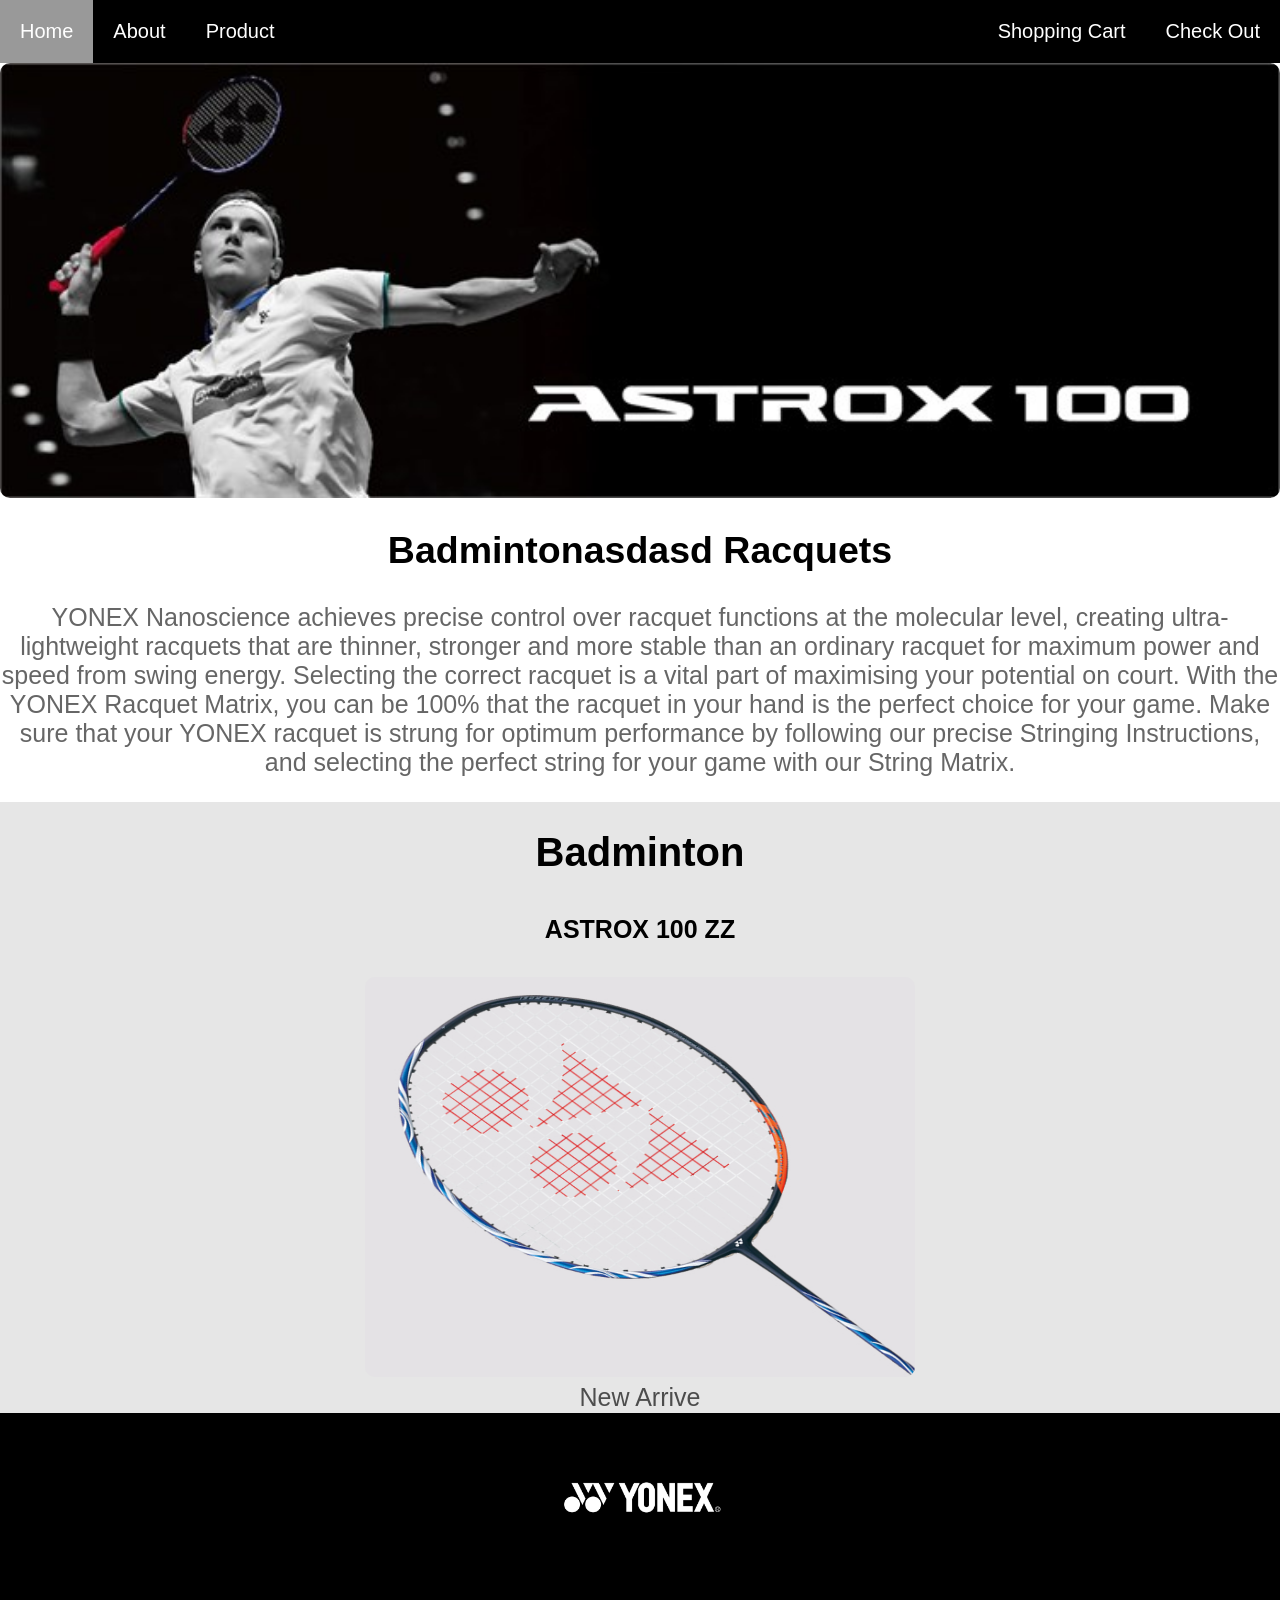
<file: Main Page/index.html>
<!DOCTYPE htm>
<head>
<title>Project</title>
<link rel="stylesheet" type="text/css" href="home.css">
</head>
<body>

<div class="navigation">
  <a href="file:///C:/Users/User/OneDrive/%E6%A1%8C%E9%9D%A2/Project/User%20Interface/Main%20Page/index.html" class="home" style="float:left">Home</a>
  <a href="file:///C:/Users/User/OneDrive/%E6%A1%8C%E9%9D%A2/Project/User%20Interface/About%20Us/About%20Us.html" style="float:left" >About</a>
  <a href="file:///C:/Users/User/OneDrive/%E6%A1%8C%E9%9D%A2/Project/User%20Interface/Product%20detail/Product%20Detail.html" style="float:left">Product</a>
  <a href="file:///C:/Users/User/OneDrive/%E6%A1%8C%E9%9D%A2/Project/User%20Interface/Check%20Out/CheckOut.html" style="float:right">Check Out</a>
  <a href="file:///C:/Users/User/OneDrive/%E6%A1%8C%E9%9D%A2/Project/User%20Interface/Shopping%20Cart/Shopping%20Cart.html" style="float:right">Shopping Cart</a>

</div>

<a href="file:///C:/Users/User/OneDrive/%E6%A1%8C%E9%9D%A2/Project/User%20Interface/Product%20detail/Product%20Detail.html"><img src="badminton2.jpg" style="width: 100%;"></a>

<h2>Badmintonasdasd Racquets</h2>

<p><font color="#666666">YONEX Nanoscience achieves precise control over racquet functions at the molecular level, creating ultra-lightweight racquets that are thinner, stronger and more stable than an ordinary racquet for maximum power and speed from swing energy.

Selecting the correct racquet is a vital part of maximising your potential on court. With the YONEX Racquet Matrix, you can be 100% that the racquet in your hand is the perfect choice for your game.

Make sure that your YONEX racquet is strung for optimum performance by following our precise Stringing Instructions, and selecting the perfect string for your game with our String Matrix.
</p></font>


  <div class="column">

  <h1 style="font-size:40px;">Badminton</p></h1>
  <h4><p>ASTROX 100 ZZ</p></h4>
    <a href="file:///C:/Users/User/OneDrive/%E6%A1%8C%E9%9D%A2/Project/User%20Interface/Product%20detail/Product%20Detail.html"><img src="lcw.jpg" alt="Astrox 100 zz" title="Go to Prduct List" width="550px" height="400px"></a>
	<font color="#4d4d4d"><br>New Arrive</font>

  </div>

  	 <div class="footer">
<a href="file:///C:/Users/User/OneDrive/%E6%A1%8C%E9%9D%A2/Project/User%20Interface/Main%20Page/index.html"><img src="yonex-1.png" alt="yonex" width="170px" height="170px"></a>
 </div>


</body>
</html>
</file>
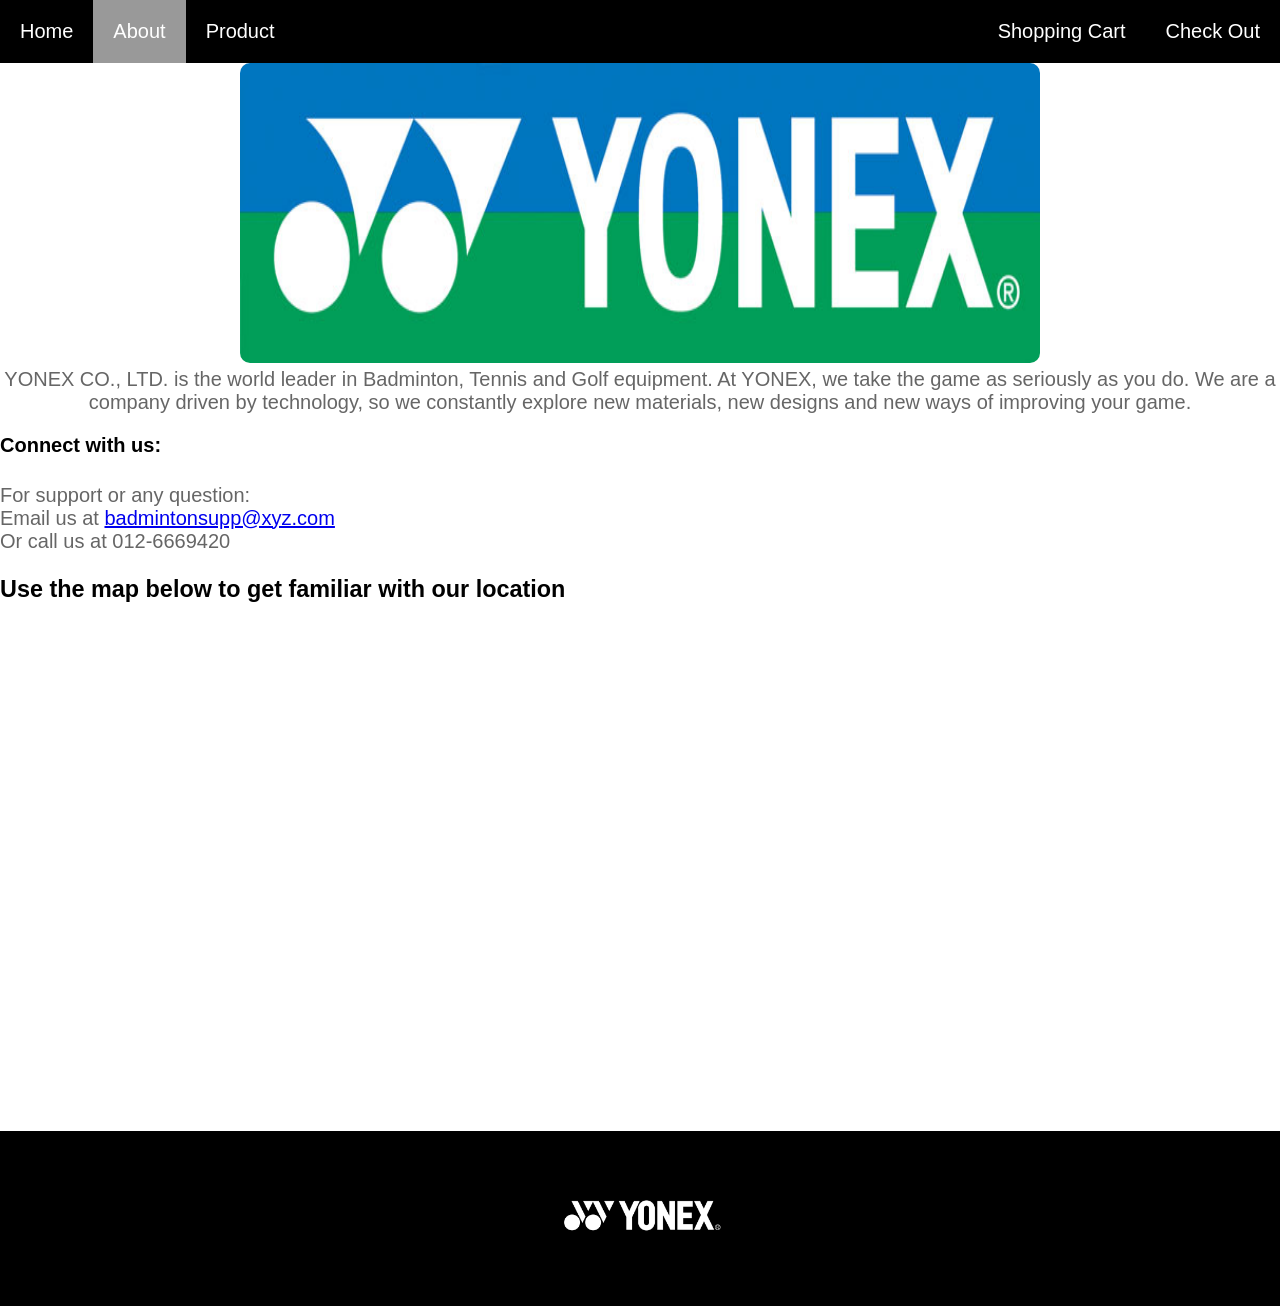
<file: About Us/About Us.html>
<!DOCTYPE html>
<head>
<title>About Us</title>
<link rel="stylesheet" type="text/css" href="aboutus.css">
</head>
<body>
<div class="navigation">
  <a href="https://www.badm1nton.ml/" style="float:left">Home</a>
  <a href="file:///C:/Users/User/OneDrive/%E6%A1%8C%E9%9D%A2/Project/User%20Interface/About%20Us/About%20Us.html" class="about" style="float:left" >About</a>
  <a href="file:///C:/Users/User/OneDrive/%E6%A1%8C%E9%9D%A2/Project/User%20Interface/Product%20detail/Product%20Detail.html" style="float:left">Product</a>
  <a href="file:///C:/Users/User/OneDrive/%E6%A1%8C%E9%9D%A2/Project/User%20Interface/Check%20Out/CheckOut.html" style="float:right">Check Out</a>
  <a href="file:///C:/Users/User/OneDrive/%E6%A1%8C%E9%9D%A2/Project/User%20Interface/Shopping%20Cart/Shopping%20Cart.html" style="float:right">Shopping Cart</a>

</div>
<div class="member">
<center><img src="jy.jpg" alt="Yonex" width="800px" height="300px"><br></center>
</div>
	<div class="info">
	<center><font color="#666666">YONEX CO., LTD. is the world leader in Badminton, Tennis and Golf equipment. At YONEX, we take the game as seriously as you do. We are a company driven by technology, so we constantly explore new materials, new designs and new ways of improving your game.</p></font></center>
	</div>
 <div class="rightcolumn">
		<h4><p>Connect with us:</h4><p><font color="#666666">For support or any question:<br>Email us at <a href="mailto:badmintonsupp@xyz.com" text-decoration="none" target="_blank">badmintonsupp@xyz.com</a><br>Or call us at 012-6669420</p></font>
	</div>

<div class="column">
		<h3>Use the map below to get familiar with our location</h3>
		<iframe src="https://www.google.com/maps/embed?pb=!1m18!1m12!1m3!1d996.6840114791245!2d102.27674767915197!3d2.2522919498974137!2m3!1f0!2f0!3f0!3m2!1i1024!2i768!4f13.1!3m3!1m2!1s0x31d1e56077ee9033%3A0x32b760229ad25d0f!2sIxora%20Apartment!5e0!3m2!1sen!2smy!4v1579102680029!5m2!1sen!2smy"  frameborder="1" style="border:0;
		width:100%; "></iframe>
</div>
    </div>
	
  	<div class="footer">
<a href="file:///C:/Users/User/OneDrive/%E6%A1%8C%E9%9D%A2/Project/User%20Interface/Main%20Page/index.html"><img src="yonex-1.png" alt="yonex" width="170px" height="170px"></a>
 </div>
</div>

</body>
</html>
</file>
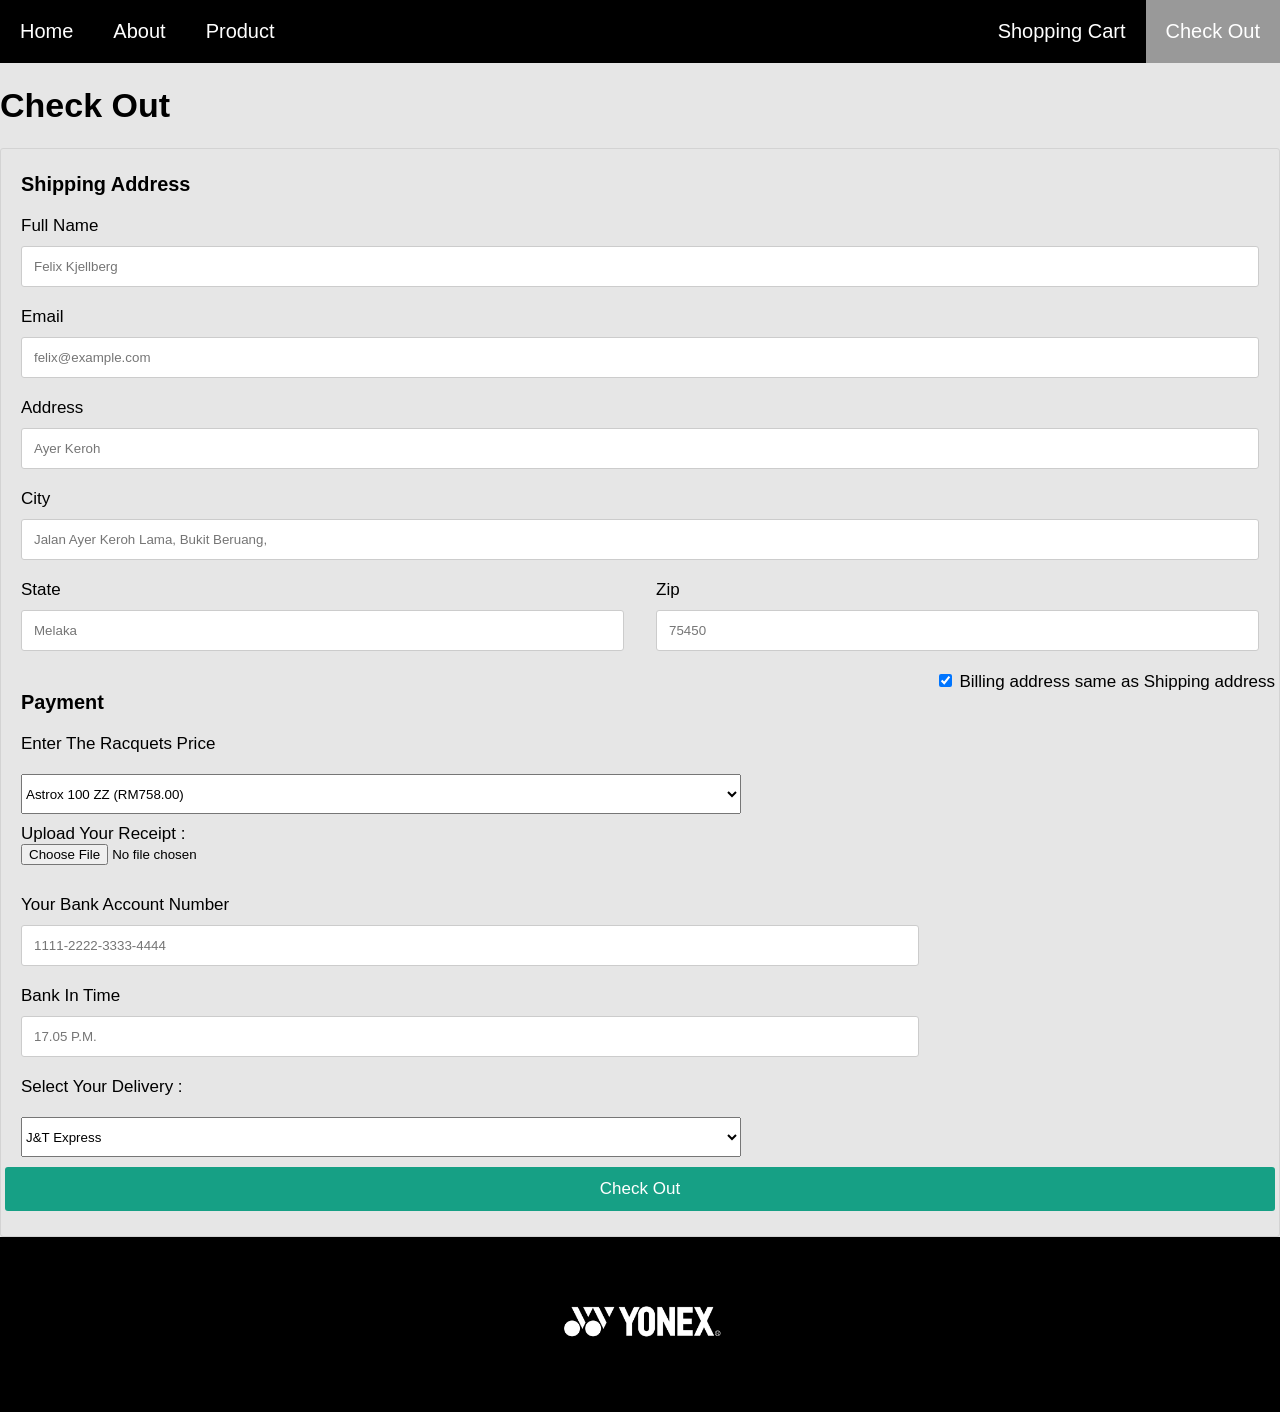
<file: Check Out/CheckOut.html>
<!DOCTYPE html>
<head>
<title>Check Out</title>
<link rel="stylesheet" type="text/css" href="checkour.css">
</head>
<body>
<div class="navigation">
  <a href="file:///C:/Users/User/OneDrive/%E6%A1%8C%E9%9D%A2/Project/User%20Interface/Main%20Page/index.html" style="float:left">Home</a>
  <a href="file:///C:/Users/User/OneDrive/%E6%A1%8C%E9%9D%A2/Project/User%20Interface/About%20Us/About%20Us.html"  style="float:left" >About</a>
  <a href="file:///C:/Users/User/OneDrive/%E6%A1%8C%E9%9D%A2/Project/User%20Interface/Product%20detail/Product%20Detail.html" style="float:left">Product</a>
  <a href="file:///C:/Users/User/OneDrive/%E6%A1%8C%E9%9D%A2/Project/User%20Interface/Check%20Out/CheckOut.html" class="checkout" style="float:right">Check Out</a>
  <a href="file:///C:/Users/User/OneDrive/%E6%A1%8C%E9%9D%A2/Project/User%20Interface/Shopping%20Cart/Shopping%20Cart.html"  style="float:right">Shopping Cart</a>

</div>

<p><h1>Check Out</h1></p>
<div class="row">
  <div class="col-75">
    <div class="container">
      <form action="mailto: hqteyou21@gmail.com" method="post" enctype="text/plain">
      
        <div class="row">
          <div class="col-50">
            <h3>Shipping Address</h3>
            <label for="fname"><i class="fa fa-user"></i> Full Name</label>
            <input type="text" id="fname" name="firstname" placeholder="Felix Kjellberg">
            <label for="email"><i class="fa fa-envelope"></i> Email</label>
            <input type="text" id="email" name="email" placeholder="felix@example.com">
            <label for="adr"><i class="fa fa-address-card-o"></i> Address</label>
            <input type="text" id="adr" name="address" placeholder="Ayer Keroh">
            <label for="city"><i class="fa fa-institution"></i> City</label>
            <input type="text" id="city" name="city" placeholder="Jalan Ayer Keroh Lama, Bukit Beruang,">

            <div class="row">
              <div class="col-50">
                <label for="state">State</label>
                <input type="text" id="state" name="state" placeholder="Melaka">
              </div>
              <div class="col-50">
                <label for="zip">Zip</label>
                <input type="text" id="zip" name="zip" placeholder="75450">
              </div>
            </div>
          </div>

          <div class="col-50">
            <h3>Payment</h3>
          <label for="price">  Enter The Racquets Price<br><br>
		<select id="recquet" name="racquet" style="width:720px; height:40px;">
			<option value="Astrox 100 ZZ">Astrox 100 ZZ (RM758.00)</option>
			<option value="Astrox 88 S">Astrox 88 S (RM 499.00)</option>
			<option value="Astrox 88 D">Astrox 88 D (RM 499.00)</option>
			<option value="Astrox 99 LCW">Astrox 99 LCW (EM 545.00)</option>
			<option value="Duora 10">Duora 10 (RM 450.00)</option>
			<option value="Duora 10 LT">Duora 10 LT (RM 450.00)</option>
			<option value="Duora 88">Duora 88 (RM 425.00)</option>
			<option value="Duora 77">Duora 77 (RM 325.00)</option>
		</select>
		</label>
            <label for="receipt">Upload Your Receipt :<br>
            <input type="file" name="receipet">
			</label>
			<br>
            <label for="bankacc">Your Bank Account Number</label>
            <input type="text" id="ccnum" name="bank acc" placeholder="1111-2222-3333-4444">
            <label for="Bkit">Bank In Time</label>
            <input type="text" id="expmonth" name="bank in time" placeholder="17.05 P.M.">
            <div class="row">
              <div class="col-50">
			  Select Your Delivery :<br><br>
             	<select id="dlvr" name="delivert" style="width:720px; height:40px;">
			<option value="JNT">J&T Express</option>
			<option value="poslaju">PosLaju Express</option>
			<option value="DHL">DHL express</option>
		</select>
            </div>
          </div>
          
        </div>
        <label>
          <input type="checkbox" checked="checked" name="shippingaddress"> Billing address same as Shipping address
        </label>
        <input type="submit" value="Check Out" class="btn">
      </form>
    </div>
  </div>
  	 <div class="footer">
<a href="file:///C:/Users/User/OneDrive/%E6%A1%8C%E9%9D%A2/Project/User%20Interface/Main%20Page/index.html"><img src="yonex-1.png" alt="yonex" width="170px" height="170px"></a>
 </div>
</div>
</div>



</body>
</html>
</file>
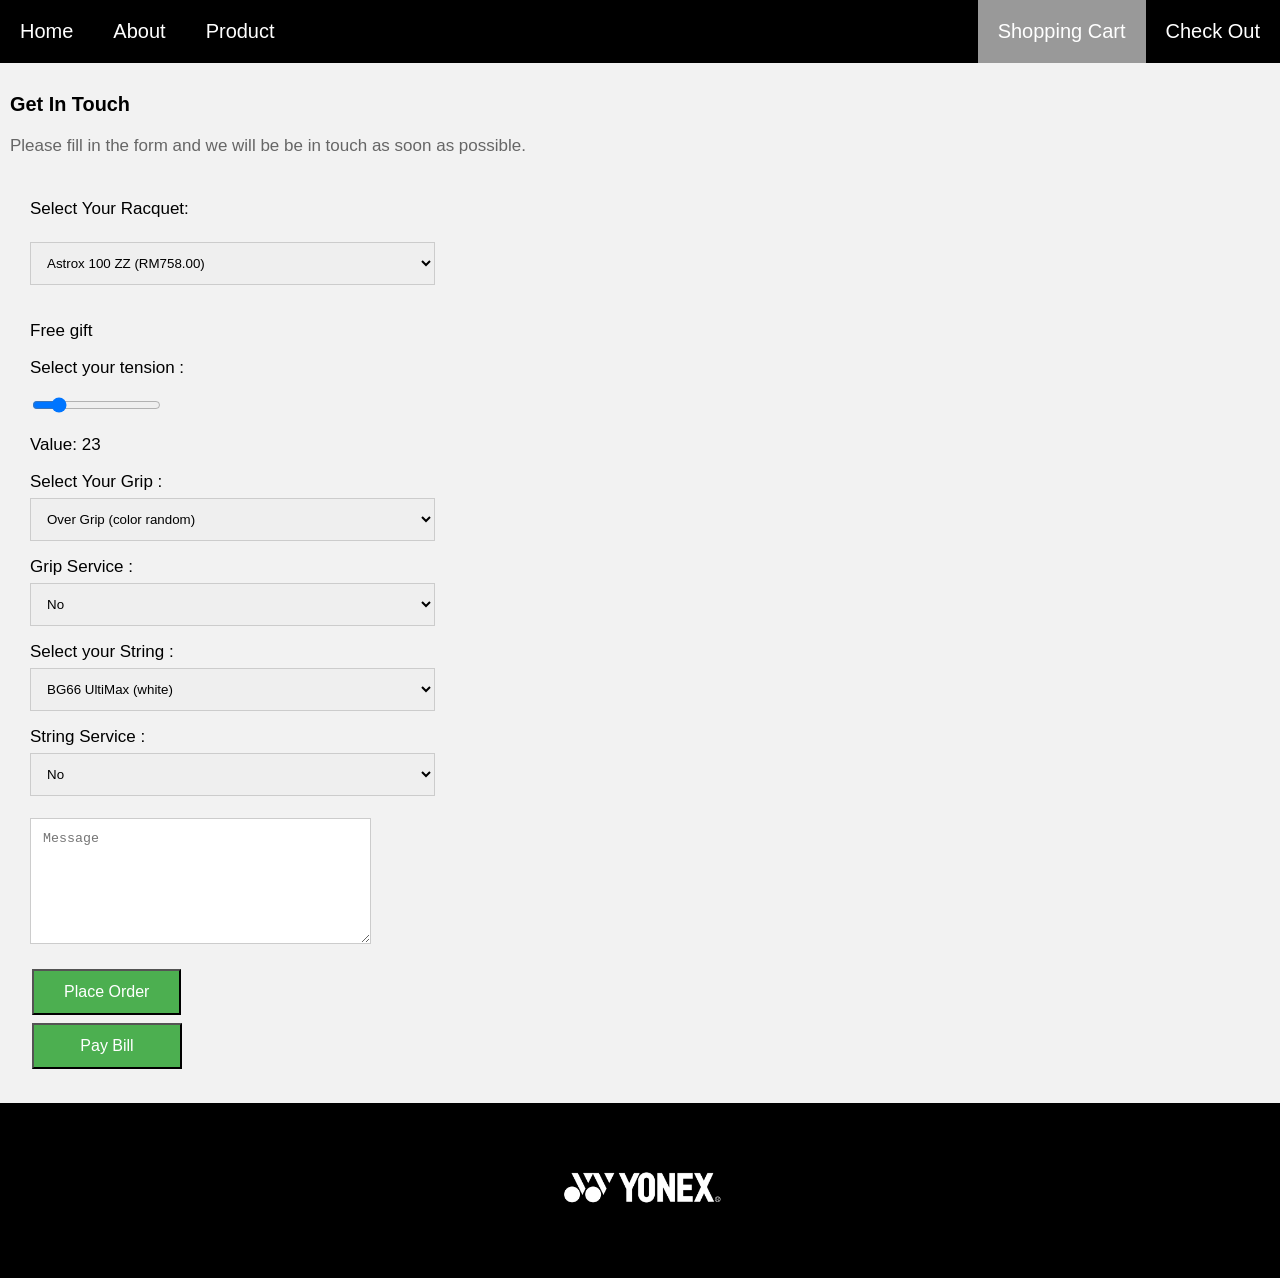
<file: Shopping Cart/Shopping Cart.html>
<!DOCTYPE html>
<html>
<head>
<title>Shopping Cart</title>
<link rel="stylesheet" type="text/css" href="contactus.css">
</head>
<body>
<div class="navigation">
  <a href="file:///C:/Users/User/OneDrive/%E6%A1%8C%E9%9D%A2/Project/User%20Interface/Main%20Page/index.html" style="float:left">Home</a>
  <a href="file:///C:/Users/User/OneDrive/%E6%A1%8C%E9%9D%A2/Project/User%20Interface/About%20Us/About%20Us.html" class="about" style="float:left" >About</a>
  <a href="file:///C:/Users/User/OneDrive/%E6%A1%8C%E9%9D%A2/Project/User%20Interface/Product%20detail/Product%20Detail.html" style="float:left">Product</a>
  <a href="file:///C:/Users/User/OneDrive/%E6%A1%8C%E9%9D%A2/Project/User%20Interface/Check%20Out/CheckOut.html" style="float:right">Check Out</a>
  <a href="file:///C:/Users/User/OneDrive/%E6%A1%8C%E9%9D%A2/Project/User%20Interface/Shopping%20Cart/Shopping%20Cart.html"class="spcrt" style="float:right">Shopping Cart</a>

</div>
<div class="container">
  <div style="text-align:left">
    <h3><p>Get In Touch</p></h3>
    <font color="#666666">Please fill in the form and we will be be in touch as soon as possible.</font>
  </div>
  <div class="row">

    <div class="column">
     <form action="mailto:hqteyou21@gmail.com" method="post" enctype="text/plain">
	 <p>Select Your Racquet:</p>
	 	<select id="recquet" name="racquet" style="width:405px;">
			<option value="Astrox 100 ZZ">Astrox 100 ZZ (RM758.00)</option>
			<option value="Astrox 88 S">Astrox 88 S (RM 499.00)</option>
			<option value="Astrox 88 D">Astrox 88 D (RM 499.00)</option>
			<option value="Astrox 99 LCW">Astrox 99 LCW (EM 545.00)</option>
			<option value="Duora 10">Duora 10 (RM 450.00)</option>
			<option value="Duora 10 LT">Duora 10 LT (RM 450.00)</option>
			<option value="Duora 88">Duora 88 (RM 425.00)</option>
			<option value="Duora 77">Duora 77 (RM 325.00)</option>
		</select>
<br>	<br>	
		Free gift<br>
        <div class="slidecontainer">
		<p>Select your tension :</p>
  <input type="range" min="20" max="38" value="23" class="slider" id="myRange">
  <p>Value: <span id="demo"></span></p>
</div>

<script>
var slider = document.getElementById("myRange");
var output = document.getElementById("demo");
output.innerHTML = slider.value;

slider.oninput = function() {
  output.innerHTML = this.value;
}
</script>
		Select Your Grip :<br>
			<select name="Grip" style="width:405px;">
			<option value="Over Grip">Over Grip (color random)</option>
			<option value="Towel Grip yellow">Towel Grip (only yellow)</option>
			<option value="Thick Grip red">Thick Grip (red)</option>
			<option value="Thick Grip blue">Thick Grip (blue)</option>
		</select>
		
		<br>
		Grip Service :<br>
		<select name="grip service" style="width:405px;">
			<option value="yes">Yes</option>
			<option value="no" selected>No</option>
		</select>
		<br>
		Select your String :<br>
		<select name="string" style="width:405px;">
			<option value="BG66 UM white">BG66 UltiMax (white)</option>
			<option value="BG66 UM yellow">BG66 UltiMax (yellow)</option>
			<option value="BG66 UM red">BG66 UltiMax (red)</option>
			<option value="BG66 UM freen">BG66 UltiMax (green)</option>
			<option value="BG88 POWER random">BG 88 power (color random)</option>
			<option value="BG66 random">BG66(color random)</option>
		</select>
		<br>
		String Service :<br>
			<select name="string service" style="width:405px;">
			<option value="yes">Yes</option>
			<option value="no" selected>No</option>
		</select>
        <textarea id="message" name="message" placeholder="Message" style="height:100px"></textarea><br>
		<button>Place Order</button>
      </form>
	  <a href="file:///C:/Users/User/OneDrive/%E6%A1%8C%E9%9D%A2/Project/User%20Interface/Check%20Out/CheckOut.html"><button style="width:150px;">Pay Bill</button></a>
    </div>
  </div>
</div>

  	 <div class="footer">
<a href="file:///C:/Users/User/OneDrive/%E6%A1%8C%E9%9D%A2/Project/User%20Interface/Main%20Page/index.html"><img src="yonex-1.png" alt="yonex" width="170px" height="170px"></a>
 </div>
</div>

</body>
</html>
</file>
<file: Main Page/home.css>
body{
  margin:0px;
  font-family: Trebuchet MS, Helvetica, sans-serif;
  font-size: 25px;
  text-align:center;
}
.navigation{
  overflow:hidden;
  background-color:#000;
  width: 100%;
}
.navigation a{
  font-size:20px;
  font-family:Trebuchet MS, Helvetica, sans-serif;
  color:white;
  text-decoration:none;
  padding:20px;
}
.navigation a:hover{
  background-color:#d9d9d9;
  color:black;
}


.footer {
  background-color: #000;
  margin: 0px;
  height: 200px;
}
.navigation a.home{
  background-color:#999999;
  color: white;
  }
.column {
  float: center;
  padding: 1px;
  text-align:center;
  background-color:#e6e6e6;
}
img{
  border-radius:10px;
}
</file>
<file: About Us/aboutus.css>
body {
  margin:0px;;
  font-family: Trebuchet MS, Helvetica, sans-serif;
  font-size:20px;
  width: 100%;
  height: 100%;
}
.navigation{
  overflow:hidden;
  background-color:#000;
  width: 100%;
}
.navigation a{
  font-size:20px;
  font-family:Trebuchet MS, Helvetica, sans-serif;
  color:white;
  text-decoration:none;
  padding:20px;
}
.navigation a:hover{
  background-color:#d9d9d9;
  color:black;
}
.navigation a.about{
  background-color:#999999;
  color: white;
}
.member {
  margin: 0px;
}
.info{
  float:right;
  margin: 0px;
}

iframe{
	width:1010px;
	height:500px;
	padding: auto;
}

img{
  border-radius:10px;
}

.footer {
  position: bottom;
  background-color: #000;
  text-align: center;
  margin: auto;
}
</file>
<file: Check Out/checkour.css>
body {
  font-family: Trebuchet MS, Helvetica, sans-serif;
  font-size: 17px;
  background-color: #e6e6e6;
  margin:0px;

}

* {
  box-sizing: border-box;
}

.navigation{
  overflow:hidden;
  background-color:#000;
}
.navigation a{
  font-size:20px;
  font-family:Trebuchet MS, Helvetica, sans-serif;
  color:white;
  text-decoration:none;
  padding:20px;
}
.navigation a:hover{
  background-color:#d9d9d9;
  color:black;
}
.navigation a.checkout{
  background-color:#999999;
  color: white;
}

.row {
  display: -ms-flexbox;
  display: flex;
  -ms-flex-wrap: wrap; 
  flex-wrap: wrap;
  margin: 0 -16px;
}
.col-25 {
  -ms-flex: 25%; 
  flex: 25%;
}

.col-50 {
  -ms-flex: 50%; 
  flex: 50%;
}

.col-75 {
  -ms-flex: 70%;
  flex: 70%;
}

.col-25,
.col-50,
.col-75 {
  padding: 0 16px;
}

.container {
  padding: 5px 20px 15px 20px;
  border: 1px solid lightgrey;
  border-radius: 3px;
}

input[type=text] {
  width: 100%;
  margin-bottom: 20px;
  padding: 12px;
  border: 1px solid #ccc;
  border-radius: 3px;
}

label {
  margin-bottom: 10px;
  display: block;
}

.icon-container {
  margin-bottom: 20px;
  padding: 7px 0;
  font-size: 24px;
}

.btn {
  background-color: #16a085;
  color: white;
  padding: 12px;
  margin: 10px 0;
  border: none;
  width: 100%;
  border-radius: 3px;
  cursor: pointer;
  font-size: 17px;
}

.btn:hover {
  background-color: #45a049;
}

a {
  color: #2196F3;
  text-decoration:none;
}

hr {
  border: 1px solid lightgrey;
}

span.price {
  float: right;
  color: grey;
}

(max-width: 800px) {
  .row {
    flex-direction: column-reverse;
  }
  .col-25 {
    margin-bottom: 20px;
  }
}

.footer {
  position: bottom;
  background-color: #000;
  text-align: center;
}
</file>
<file: Shopping Cart/contactus.css>
body {
  margin:0px;
  font-family: Trebuchet MS, Helvetica, sans-serif;
  font-size:17px;
}

.navigation{
  overflow:hidden;
  background-color:#000;
}
.navigation a{
  font-size:20px;
  font-family:Trebuchet MS, Helvetica, sans-serif;
  color:white;
  text-decoration:none;
  padding:20px;
}
.navigation a:hover{
  background-color:#d9d9d9;
  color:black;
}
.navigation a.spcrt{
  background-color:#999999;
  color: white;
}
input[type=text], select, textarea {
  width: 50%;
  padding: 12px;
  border: 1px solid #ccc;
  margin-top: 6px;
  margin-bottom: 16px;
  resize: vertical;
}
input[type=email]{
  width:50%;
  padding:12px;
  border: 1px solid #ccc;
  margin-top: 6px;
  margin-bottom: 16px;
  resize: vertical;
}
input[type="submit"]{
  margin-top: 28px;
  width: 120px;
  height: 32px;
  background: #16a085;
  border: none;
  border-radius: 2px;
  color: #FFF;
  font-family: Lucida Console, Monaco, monospace;
  font-weight: 500;
  text-transform: uppercase;
  transition: 0.1s ease;
  cursor: pointer;
  border-radius:30px;
  font-size:16px;
}

button{
  background-color: #4CAF50;
  color: white;
  padding: 12px 30px;
  text-align: center;
  text-decoration: none;
  display: inline-block;
  font-size: 16px;
  margin: 4px 2px;
  cursor: pointer;
}

.container {
  background-color: #f2f2f2;
  padding: 10px;
}
.column {
  float: auto;
  width: 50%;
  margin-top: 6px;
  padding: 20px;
}
.row:after {
  content: "";
  display: table;
  clear: both;
}
.right{
  float:auto;
}
.rightcolumn{
  width:500px;
  float:right;
}
a{
  text-decoration:none;
  color: #16a085;
}

.footer {
  position: bottom;
  background-color: #000;
  text-align: center;
}
</file>
